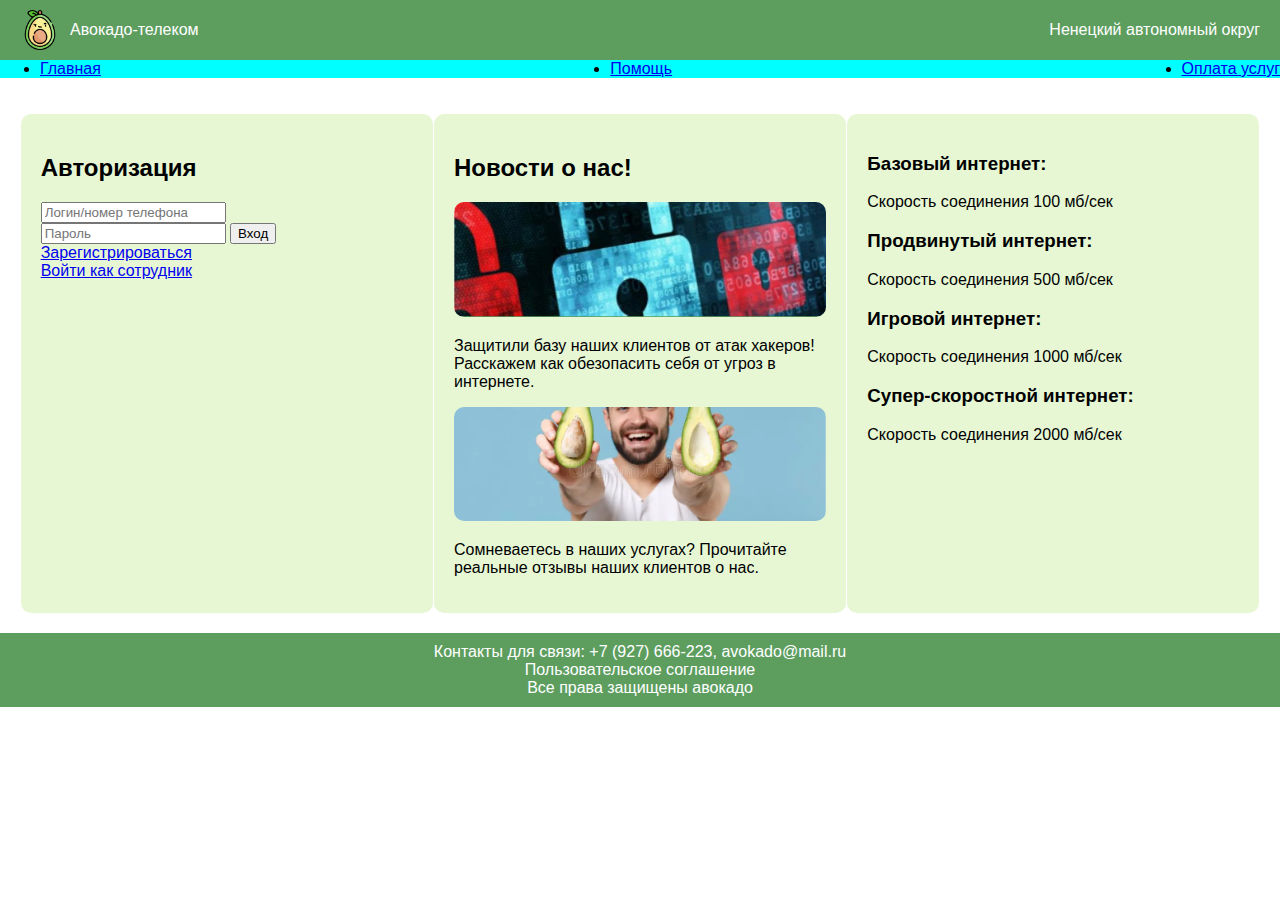
<file: Avocado-telecom 2.0/index.html>
<!DOCTYPE html>
<html lang="ru">
<head>
    <meta charset="UTF-8">
    <meta name="viewport" content="width=device-width, initial-scale=1.0">
    <title>Авокадо-телеком</title>
    <link rel="stylesheet" href="styles.css">
</head>
<body>
    <header class="header">
        <div class="logo">
            <img src="icol.png" alt="Лого">
            <span>Авокадо-телеком</span>
        </div>
        <div class="location">Ненецкий автономный округ</div>
    </header>

    <nav>
        <ul class = "podhad">
          <li><a href="главная.html">Главная</a></li>
          <li><a href="помощь.html">Помощь</a></li>
          <li><a href="оплата.html">Оплата услуг</a></li>
        </ul>
      </nav>
      

    <main class="content">
        <section class="auth-section">
            <h2>Авторизация</h2>
            <form>
                <input type="text" placeholder="Логин/номер телефона">
                <input type="password" placeholder="Пароль">
                <button a href = "vhod.html">Вход</button>
                <a href="#">Зарегистрироваться</a>
            </form>
            <a href="#">Войти как сотрудник</a>
        </section>

        <section class="news-section">
            <h2>Новости о нас!</h2>
            <div class="news-item">
                <img src="riri.jpg" alt="Новость 1">
                <p>Защитили базу наших клиентов от атак хакеров! Расскажем как обезопасить себя от угроз в интернете.</p>
            </div>
            <div class="news-item">
                <img src="ruru.jpg" alt="Новость 2">
                <p>Сомневаетесь в наших услугах? Прочитайте реальные отзывы наших клиентов о нас.</p>
            </div>
        </section>

        <section class="plans-section">
            <div class="plan">
                <h3>Базовый интернет:</h3>
                <p>Скорость соединения 100 мб/сек</p>
            </div>
            <div class="plan">
                <h3>Продвинутый интернет:</h3>
                <p>Скорость соединения 500 мб/сек</p>
            </div>
            <div class="plan">
                <h3>Игровой интернет:</h3>
                <p>Скорость соединения 1000 мб/сек</p>
            </div>
            <div class="plan">
                <h3>Супер-скоростной интернет:</h3>
                <p>Скорость соединения 2000 мб/сек</p>
            </div>
        </section>
    </main>

    <footer class="footer">
        <div class="contacts">Контакты для связи: +7 (927) 666-223, avokado@mail.ru</div>
        <div class="terms">Пользовательское соглашение</div>
        <div class="copyright">Все права защищены авокадо</div>
    </footer>
</body>
</html>
</file>
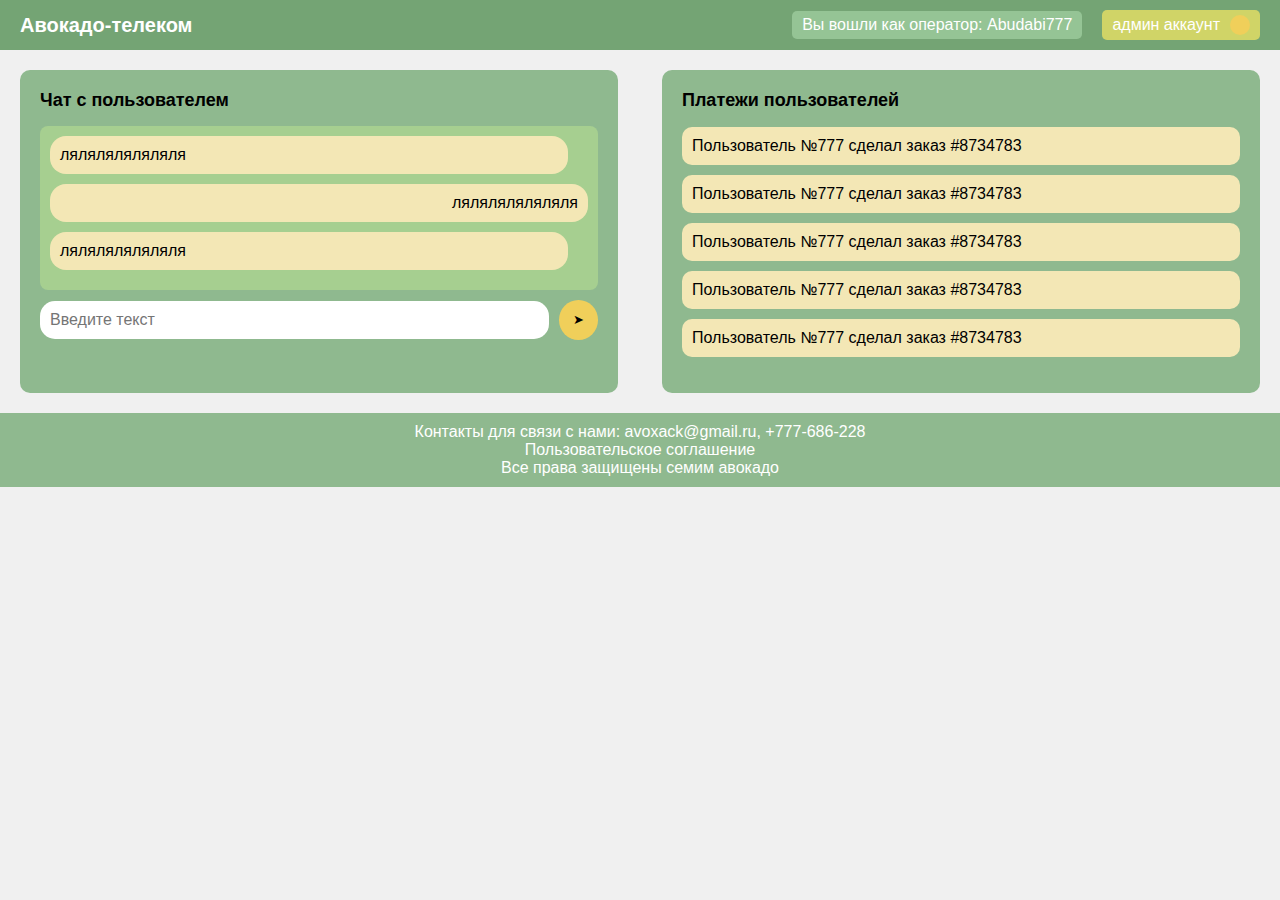
<file: Avocado-telecom 2.0/Operator.html>
<!DOCTYPE html>
<html lang="ru">
<head>
    <meta charset="UTF-8">
    <meta name="viewport" content="width=device-width, initial-scale=1.0">
    <link rel="stylesheet" href="operator.css">
    <title>Авокадо-телеком</title>
</head>
<body>
    <header>
        <div class="logo">Авокадо-телеком</div>
        <div class="user-info">
            <span class="operator">Вы вошли как оператор: Abudabi777</span>
            <div class="account-info">
                <span>админ аккаунт</span>
                <div class="user-icon"></div>
            </div>
        </div>
    </header>
    <main>
        <div class="chat">
            <h2>Чат с пользователем</h2>
            <div class="messages">
                <div class="message operator">ляляляляляляля</div>
                <div class="message user">ляляляляляляля</div>
                <div class="message operator">ляляляляляляля</div>
            </div>
            <div class="input-field">
                <input type="text" placeholder="Введите текст">
                <button>➤</button>
            </div>
        </div>
        <div class="payments">
            <h2>Платежи пользователей</h2>
            <ul>
                <li>Пользователь №777 сделал заказ #8734783</li>
                <li>Пользователь №777 сделал заказ #8734783</li>
                <li>Пользователь №777 сделал заказ #8734783</li>
                <li>Пользователь №777 сделал заказ #8734783</li>
                <li>Пользователь №777 сделал заказ #8734783</li>
            </ul>
        </div>
    </main>
    <footer>
        <div>Контакты для связи с нами: avoxack@gmail.ru, +777-686-228</div>
        <div>Пользовательское соглашение</div>
        <div>Все права защищены семим авокадо</div>
    </footer>
</body>
</html>
</file>
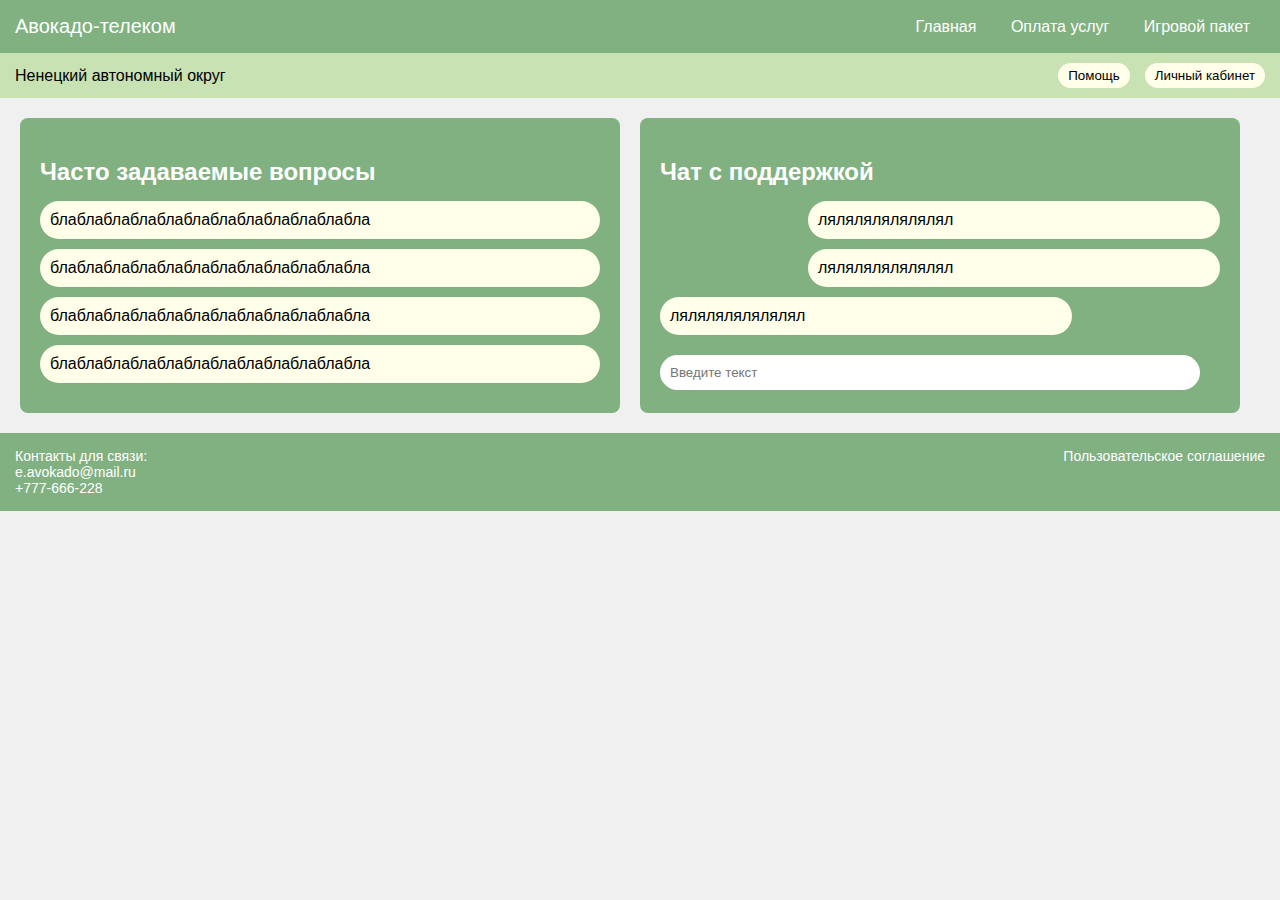
<file: Avocado-telecom 2.0/pomosh.html>
<!DOCTYPE html>
<html lang="ru">
<head>
    <meta charset="UTF-8">
    <meta name="viewport" content="width=device-width, initial-scale=1.0">
    <title>Авокадо-телеком</title>
    <link rel="stylesheet" href="pomosh.css">
</head>
<body>
    <header>
        <div class="logo">Авокадо-телеком</div>
        <nav>
            <a href="#">Главная</a>
            <a href="#">Оплата услуг</a>
            <a href="#">Игровой пакет</a>
        </nav>
    </header>

    <div class="location">
        <span>Ненецкий автономный округ</span>
        <button>Помощь</button>
        <button>Личный кабинет</button>
    </div>

    <main>
        <section class="faq">
            <h2>Часто задаваемые вопросы</h2>
            <div class="faq-item">блаблаблаблаблаблаблаблаблаблаблабла</div>
            <div class="faq-item">блаблаблаблаблаблаблаблаблаблаблабла</div>
            <div class="faq-item">блаблаблаблаблаблаблаблаблаблаблабла</div>
            <div class="faq-item">блаблаблаблаблаблаблаблаблаблаблабла</div>
        </section>
        <section class="chat">
            <h2>Чат с поддержкой</h2>
            <div class="chat-item you">лялялялялялялял</div>
            <div class="chat-item you">лялялялялялялял</div>
            <div class="chat-item support">лялялялялялялял</div>
            <input type="text" placeholder="Введите текст">
        </section>
    </main>

    <footer>
        <div>Контакты для связи: <br> e.avokado@mail.ru <br> +777-666-228</div>
        <div>Пользовательское соглашение</div>
    </footer>
</body>
</html>
</file>
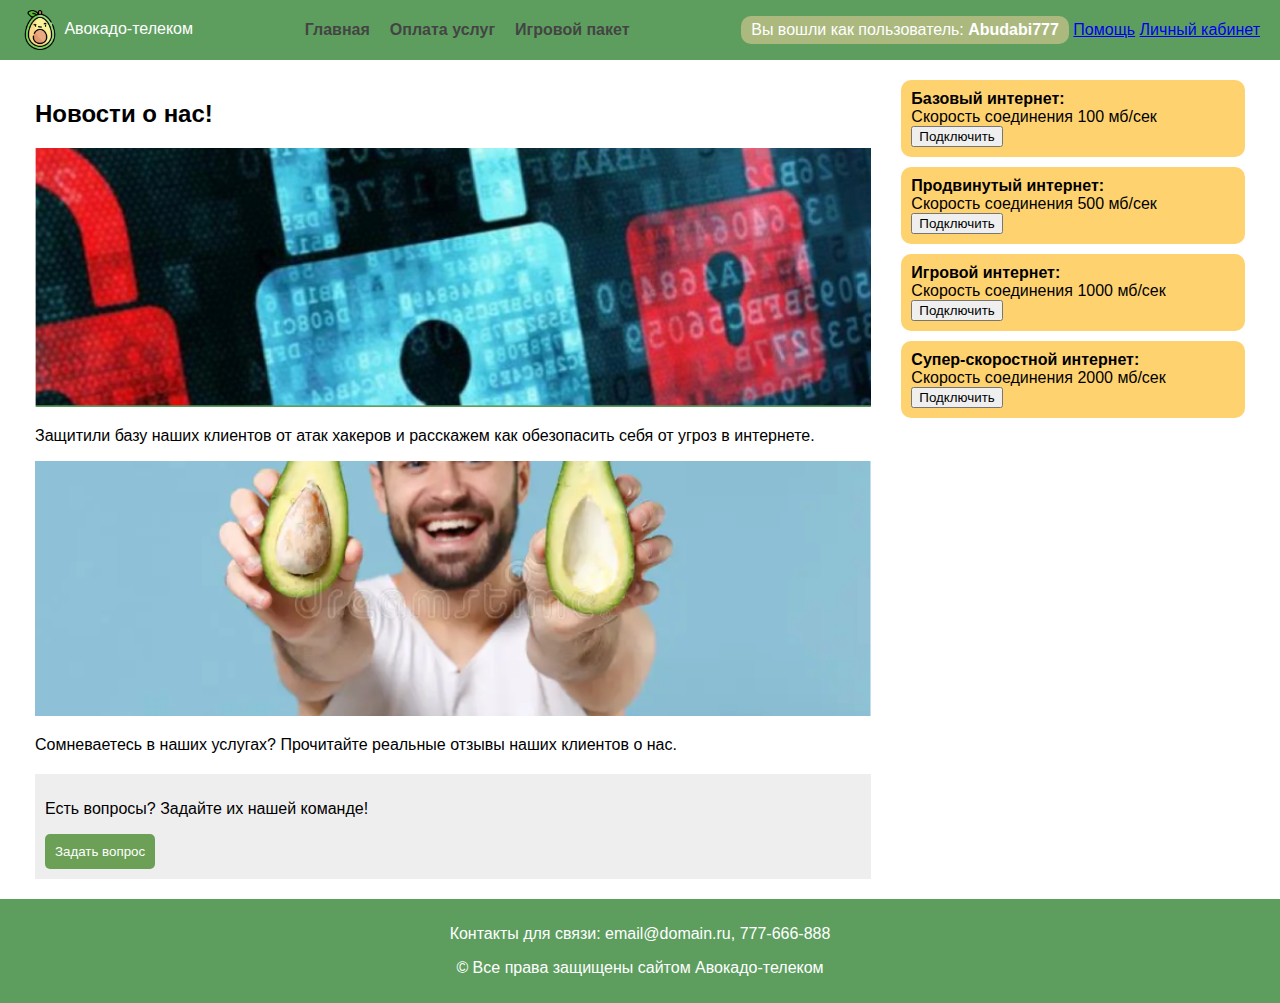
<file: Avocado-telecom 2.0/vhod.html>
<!DOCTYPE html>
<html lang="ru">
<head>
    <meta charset="UTF-8">
    <meta name="viewport" content="width=device-width, initial-scale=1.0">
    <title>Авокадо-телеком</title>
    <style>
        body {
            font-family: Arial, sans-serif;
            margin: 0;
            padding: 0;
        }
        .header {
            background-color: #5D9E5F;
            color: white;
            padding: 10px 20px;
            display: flex;
            align-items: center;
            justify-content: space-between;
        }
        .navbar {
            display: flex;
        }
        .navbar a {
            color: #444;
            margin: 0 10px;
            text-decoration: none;
            font-weight: bold;
        }
        .navbar a:hover {
            color: #FFD700;
        }
        .user-info {
            background-color: #ABB97F;
            display: inline-block;
            padding: 5px 10px;
            border-radius: 10px;
        }
        .content {
            display: flex;
            margin: 20px;
        }
        .news, .services {
            margin: 0 15px;
        }
        .news img {
            max-width: 100%;
        }
        .service-box {
            background-color: #FFD270;
            margin-bottom: 10px;
            padding: 10px;
            border-radius: 10px;
        }
        .footer {
            background-color: #5D9E5F;
            color: white;
            text-align: center;
            padding: 10px;
        }
    </style>
</head>
<body>
    <div class="header">
        <div class="brand">
            <img src="icol.png" alt="Логотип" style="height:40px; vertical-align: middle;">
            Авокадо-телеком
        </div>

        <div class="navbar">
            <a href="#">Главная</a>
            <a href="#">Оплата услуг</a>
            <a href="#">Игровой пакет</a>
        </div>

        <div class="user-actions">
            <span class="user-info">Вы вошли как пользователь: <strong>Abudabi777</strong></span>
            <a href="#">Помощь</a>
            <a href="#">Личный кабинет</a>
        </div>
    </div>

    <div class="content">
        <div class="news">
            <h2>Новости о нас!</h2>
            <div>
                <img src="riri.jpg" alt="Защита от атак">
                <p>Защитили базу наших клиентов от атак хакеров и расскажем как обезопасить себя от угроз в интернете.</p>
            </div>
            <div>
                <img src="ruru.jpg" alt="Отзыв клиента">
                <p>Сомневаетесь в наших услугах? Прочитайте реальные отзывы наших клиентов о нас.</p>
            </div>

            <div style="background-color:#eee; padding: 10px; margin-top: 20px;">
                <p>Есть вопросы? Задайте их нашей команде!</p>
                <button style="background-color:#6BA056; color: white; border: none; padding: 10px; border-radius: 5px;">Задать вопрос</button>
            </div>
        </div>

        <div class="services">
            <div class="service-box">
                <strong>Базовый интернет:</strong><br>Скорость соединения 100 мб/сек
                <button>Подключить</button>
            </div>
            <div class="service-box">
                <strong>Продвинутый интернет:</strong><br>Скорость соединения 500 мб/сек
                <button>Подключить</button>
            </div>
            <div class="service-box">
                <strong>Игровой интернет:</strong><br>Скорость соединения 1000 мб/сек
                <button>Подключить</button>
            </div>
            <div class="service-box">
                <strong>Супер-скоростной интернет:</strong><br>Скорость соединения 2000 мб/сек
                <button>Подключить</button>
            </div>
        </div>
    </div>

    <div class="footer">
        <p>Контакты для связи: email@domain.ru, 777-666-888</p>
        <p>© Все права защищены сайтом Авокадо-телеком</p>
    </div>
</body>
</html>
</file>
<file: Avocado-telecom 2.0/styles.css>
body {
    font-family: Arial, sans-serif;
    margin: 0;
    padding: 0;
}

.header {
    display: flex;
    justify-content: space-between;
    align-items:center;
    background-color: #5D9E5F;
    color: rgb(255, 255, 255);
    padding: 10px 20px;
}

.logo {
    display: flex;
    align-items: center;
}

.logo img {
    width: 40px;
    margin-right: 10px;
}

.main-nav {
    background-color: #62ae1c;
    padding: 10px 20px;
}

.main-nav .nav-link {
    color: #5d5d5d;
    text-decoration: none;
    font-weight: bold;
}

.content {
    display: flex;
    justify-content: space-around;
    padding: 20px;
}

.auth-section, .news-section, .plans-section {
    background-color: #e7f7d4;
    padding: 20px;
    border-radius: 10px;
    width: 30%;
}

.news-item img {
    width: 100%;
    border-radius: 10px;
}

.footer {
    background-color: #5D9E5F;
    color: white;
    padding: 10px 20px;
    text-align: center;
}

.podhad {
    background-color: aqua;
    margin-top: 0px;
    justify-content: space-between;
    display: flex;
}
</file>
<file: Avocado-telecom 2.0/operator.css>
body {
    font-family: Arial, sans-serif;
    margin: 0;
    background-color: #f0f0f0;
}

header {
    display: flex;
    justify-content: space-between;
    align-items: center;
    background-color: #74a474;
    padding: 10px 20px;
    color: #fff;
}

.logo {
    font-size: 20px;
    font-weight: bold;
}

.user-info {
    display: flex;
    align-items: center;
}

.operator {
    margin-right: 20px;
    background-color: #95c495;
    padding: 5px 10px;
    border-radius: 5px;
}

.account-info {
    display: flex;
    align-items: center;
    background-color: #d0d467;
    padding: 5px 10px;
    border-radius: 5px;
}

.user-icon {
    width: 20px;
    height: 20px;
    background-color: #f0cf5a;
    border-radius: 50%;
    margin-left: 10px;
}

main {
    display: flex;
    justify-content: space-between;
    padding: 20px;
}

.chat, .payments {
    width: 45%;
    background-color: #8fb98f;
    padding: 20px;
    border-radius: 10px;
}

h2 {
    margin-top: 0;
    font-size: 18px;
}

.messages {
    background-color: #a6cf90;
    padding: 10px;
    border-radius: 8px;
    margin-bottom: 10px;
}

.message {
    margin-bottom: 10px;
    padding: 10px;
    background-color: #f3e7b5;
    border-radius: 16px;
}

.operator {
    text-align: left;
}

.user {
    text-align: right;
}

.input-field {
    display: flex;
    align-items: center;
}

.input-field input {
    width: 90%;
    padding: 10px;
    border-radius: 15px;
    border: none;
    font-size: 16px;
    margin-right: 10px;
}

.input-field button {
    background-color: #f0cf5a;
    border: none;
    border-radius: 50%;
    width: 40px;
    height: 40px;
    cursor: pointer;
}

.payments ul {
    list-style: none;
    padding: 0;
}

.payments li {
    background-color: #f3e7b5;
    margin-bottom: 10px;
    padding: 10px;
    border-radius: 10px;
}

footer {
    background-color: #8fb98f;
    color: #fff;
    padding: 10px 20px;
    text-align: center;
}
</file>
<file: Avocado-telecom 2.0/pomosh.css>
body {
    font-family: Arial, sans-serif;
    margin: 0;
    padding: 0;
    background-color: #f0f0f0;
}

header {
    background-color: #81b181;
    padding: 15px;
    display: flex;
    justify-content: space-between;
    align-items: center;
}

.logo {
    font-size: 20px;
    color: #fff;
}

nav a {
    margin: 0 15px;
    color: #fff;
    text-decoration: none;
}

.location {
    background-color: #c9e2b3;
    padding: 10px 15px;
    display: flex;
    justify-content: flex-end;
    align-items: center;
}

.location span {
    margin-right: auto;
}

.location button {
    margin-left: 15px;
    padding: 5px 10px;
    background-color: #ffffea;
    border: none;
    border-radius: 20px;
    cursor: pointer;
}

main {
    display: flex;
    padding: 20px;
}

.faq, .chat {
    flex: 1;
    margin-right: 20px;
    background-color: #81b181;
    border-radius: 8px;
    padding: 20px;
    box-sizing: border-box;
}

h2 {
    color: white;
    margin-bottom: 15px;
}

.faq-item, .chat-item {
    background-color: #ffffea;
    margin-bottom: 10px;
    padding: 10px;
    border-radius: 20px;
}

.chat-item.you {
    margin-left: auto;
    max-width: 70%;
}

.chat-item.support {
    max-width: 70%;
}

input[type="text"] {
    width: calc(100% - 20px);
    padding: 10px;
    border-radius: 20px;
    border: none;
    margin-top: 10px;
    box-sizing: border-box;
}

footer {
    background-color: #81b181;
    color: white;
    padding: 15px;
    display: flex;
    justify-content: space-between;
    font-size: 14px;
}
</file>
